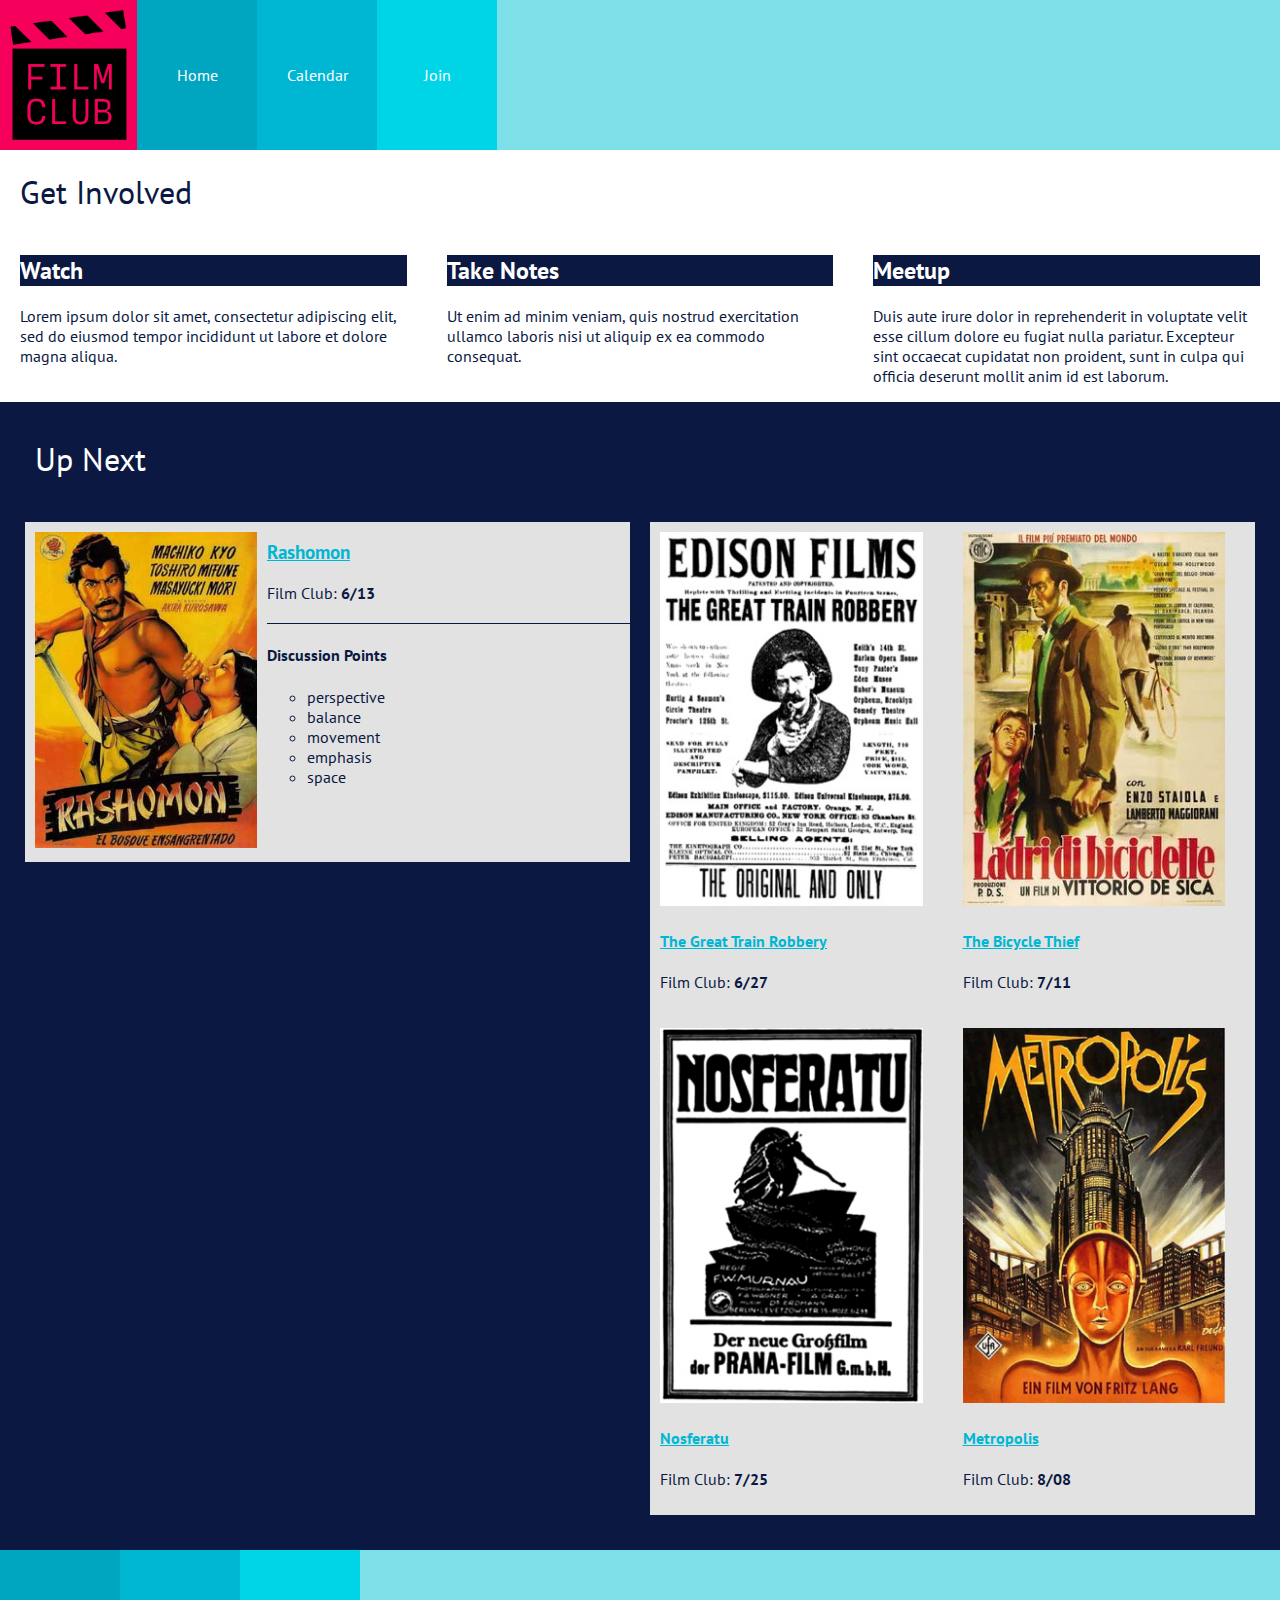
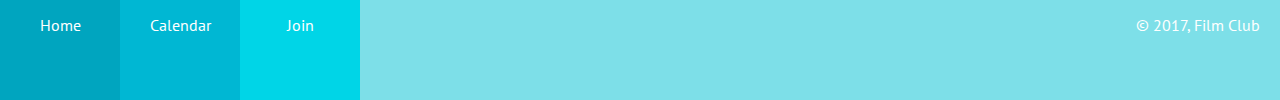
<file: index.html>
<!DOCTYPE html>
<html>
  <head>
    <meta charset="utf-8">
    <title>Film Club</title>
    <meta name="viewport" content="width=device-width, initial-scale=1">
    <link rel="stylesheet" href="css/main.css">
  </head>
  <body>
    <header id="top">
      <div class="logo">
        <img src="images/filmclub.png" alt="Film Club logo">
      </div>
      <nav>
        <div class="nav-home">
          <a href="#"><p>Home</p></a>
        </div>
        <div class="nav-calendar">
          <a href="calendar/index.html"><p>Calendar</p></a>
        </div>
        <div class="nav-join">
          <a href="join/index.html"><p>Join</p></a>
        </div>
      </nav>
    </header>
    <main>
      <h1>Get Involved</h1>
      <section class="main-p">
        <h2 class="section-header">Watch</h2>
        <p>Lorem ipsum dolor sit amet, consectetur adipiscing elit, sed do eiusmod tempor incididunt ut labore et dolore magna aliqua.</p>
      </section>
      <section class="main-p">
        <h2 class="section-header">Take Notes</h2>
        <p>Ut enim ad minim veniam, quis nostrud exercitation ullamco laboris nisi ut aliquip ex ea commodo consequat.</p>
      </section>
      <section class="main-p">
        <h2 class="section-header">Meetup</h2>
        <p>Duis aute irure dolor in reprehenderit in voluptate velit esse cillum dolore eu fugiat nulla pariatur. Excepteur sint occaecat cupidatat non proident, sunt in culpa qui officia deserunt mollit anim id est laborum.</p>
      </section>
      <section class="main-container">
        <h1 class="main-header">Up Next</h1>
        <div class="film-top">
          <div class="upnext-img">
            <img src="images/rashomon-poster.jpg" alt="Rashomon Poster">
          </div>
          <div class="upnext-info">
            <h3><a href="https://www.youtube.com/watch?v=7QTrx3YNz7A&t=8s">Rashomon</a></h3>
            <p>Film Club: <strong>6/13</strong></p>
            <h4>Discussion Points</h4>
            <ul>
              <li>perspective</li>
              <li>balance</li>
              <li>movement</li>
              <li>emphasis</li>
              <li>space</li>
            </ul>
          </div>
        </div>
        <div class="films-upcoming">
          <div class="film-small">
            <img src="images/great-train-poster.jpg" alt="The Great Train Robbery poster">
            <h4><a href="https://www.youtube.com/watch?v=zuto7qWrplc">The Great Train Robbery</a></h4>
            <p>Film Club: <strong>6/27</strong></p>
          </div>
          <div class="film-small">
            <img src="images/bicycle-thief-poster.jpg" alt="The Bicycle Thief poster">
            <h4><a href="https://www.youtube.com/watch?v=H3jnzXX9mXs">The Bicycle Thief</a></h4>
            <p>Film Club: <strong>7/11</strong></p>
          </div>
          <div class="film-small">
            <img src="images/nosferatu-poster.jpg" alt="Nosferatu poster">
            <h4><a href="https://www.youtube.com/watch?v=FC6jFoYm3xs">Nosferatu</a></h4>
            <p>Film Club: <strong>7/25</strong></p>
          </div>
          <div class="film-small">
            <img src="images/metropolis-poster.jpg" alt="Metropolis poster">
            <h4><a href="https://www.youtube.com/watch?v=Q0NzALRJifI">Metropolis</a></h4>
            <p>Film Club: <strong>8/08</strong></p>
          </div>
        </div>
      </section>
    </main>

    <footer>
      <nav>
        <div class="nav-home">
          <a href="#top"><p>Home</p></a>
        </div>
        <div class="nav-calendar">
          <a href="calendar/index.html"><p>Calendar</p></a>
        </div>
        <div class="nav-join">
          <a href="join/index.html"><p>Join</p></a>
        </div>
        <div class="foot-text">
          <p>&copy; 2017, Film Club</p>
        </div>
      </nav>
    </footer>

  </body>
</html>
</file>
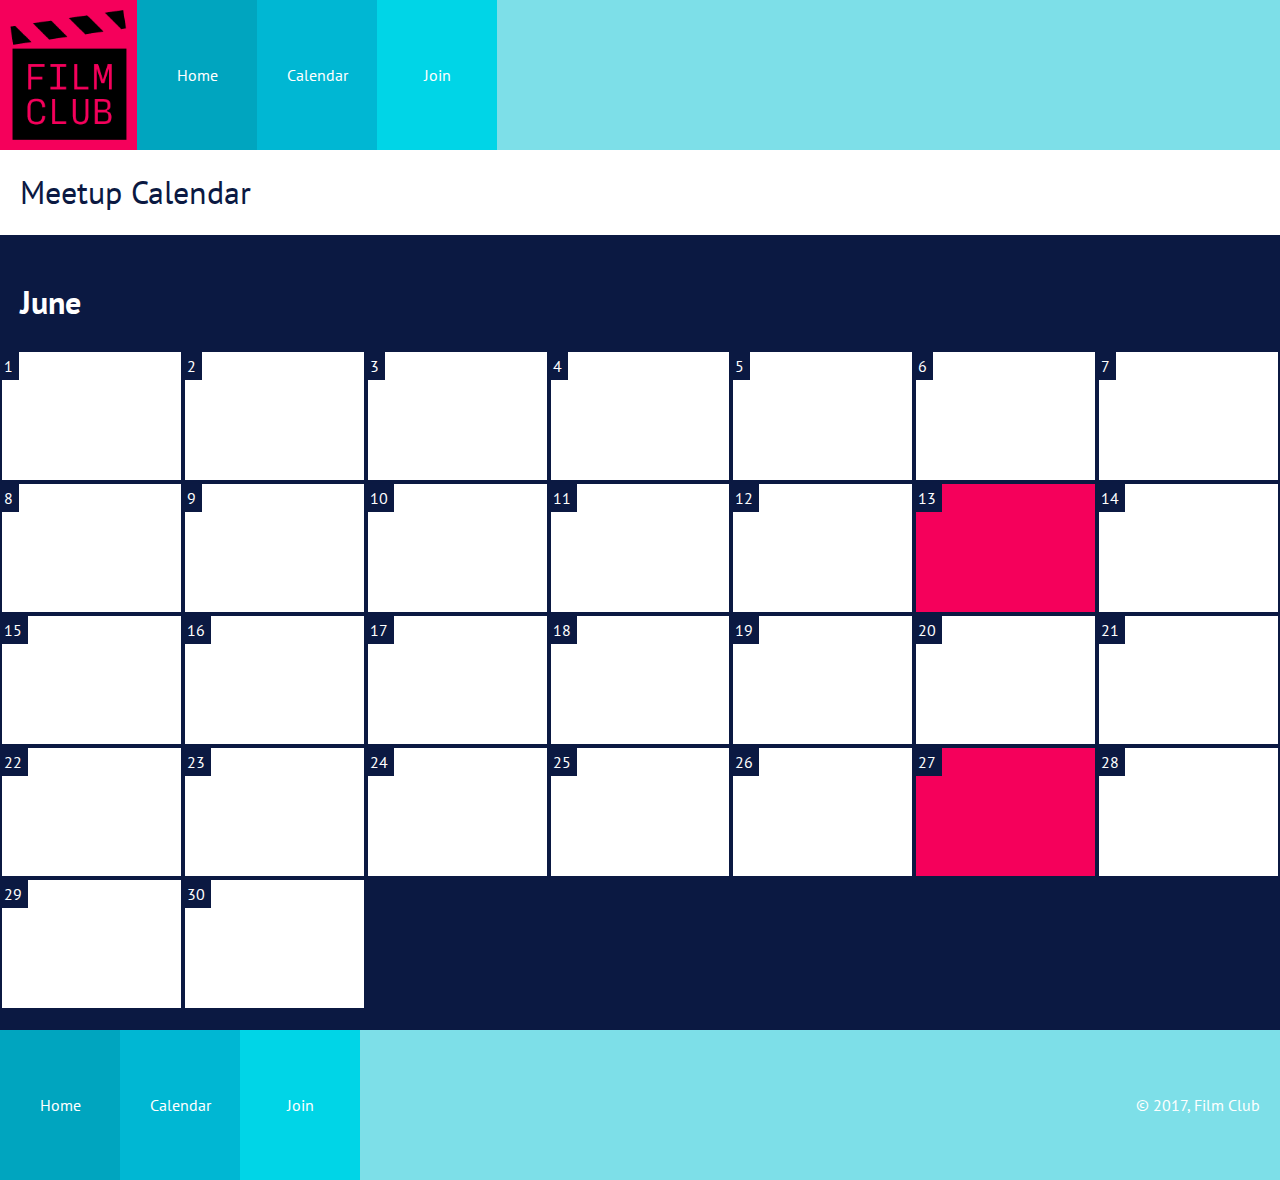
<file: calendar/index.html>
<!DOCTYPE html>
<html>
  <head>
    <meta charset="utf-8">
    <title>Film Club - Calendar</title>
    <meta name="viewport" content="width=device-width, initial-scale=1">
    <link rel="stylesheet" href="../css/main.css">
  </head>
  <body>
    <header id="top">
      <div class="logo">
        <img src="../images/filmclub.png" alt="Film Club logo">
      </div>
      <nav>
        <div class="nav-home">
          <a href="../index.html"><p>Home</p></a>
        </div>
        <div class="nav-calendar">
          <a href="#top"><p>Calendar</p></a>
        </div>
        <div class="nav-join">
          <a href="../join/index.html"><p>Join</p></a>
        </div>
      </nav>
    </header>
    <h1>Meetup Calendar</h1>
    <main class="main-container-calendar">
      <h2 class="main-header">June</h2>
      <div class="calendar-container">
        <div class="calendar-day">
          <p class="calendar-date">1</p>
        </div>
        <div class="calendar-day">
          <p class="calendar-date">2</p>
        </div>
        <div class="calendar-day">
          <p class="calendar-date">3</p>
        </div>
        <div class="calendar-day">
          <p class="calendar-date">4</p>
        </div>
        <div class="calendar-day">
          <p class="calendar-date">5</p>
        </div>
        <div class="calendar-day">
          <p class="calendar-date">6</p>
        </div>
        <div class="calendar-day">
          <p class="calendar-date">7</p>
        </div>
        <div class="calendar-day">
          <p class="calendar-date">8</p>
        </div>
        <div class="calendar-day">
          <p class="calendar-date">9</p>
        </div>
        <div class="calendar-day">
          <p class="calendar-date">10</p>
        </div>
        <div class="calendar-day">
          <p class="calendar-date">11</p>
        </div>
        <div class="calendar-day">
          <p class="calendar-date">12</p>
        </div>
        <div class="calendar-day highlighted">
          <p class="calendar-date">13</p>
        </div>
        <div class="calendar-day">
          <p class="calendar-date">14</p>
        </div>
        <div class="calendar-day">
          <p class="calendar-date">15</p>
        </div>
        <div class="calendar-day">
          <p class="calendar-date">16</p>
        </div>
        <div class="calendar-day">
          <p class="calendar-date">17</p>
        </div>
        <div class="calendar-day">
          <p class="calendar-date">18</p>
        </div>
        <div class="calendar-day">
          <p class="calendar-date">19</p>
        </div>
        <div class="calendar-day">
          <p class="calendar-date">20</p>
        </div>
        <div class="calendar-day">
          <p class="calendar-date">21</p>
        </div>
        <div class="calendar-day">
          <p class="calendar-date">22</p>
        </div>
        <div class="calendar-day">
          <p class="calendar-date">23</p>
        </div>
        <div class="calendar-day">
          <p class="calendar-date">24</p>
        </div>
        <div class="calendar-day">
          <p class="calendar-date">25</p>
        </div>
        <div class="calendar-day">
          <p class="calendar-date">26</p>
        </div>
        <div class="calendar-day highlighted">
          <p class="calendar-date">27</p>
        </div>
        <div class="calendar-day">
          <p class="calendar-date">28</p>
        </div>
        <div class="calendar-day">
          <p class="calendar-date">29</p>
        </div>
        <div class="calendar-day">
          <p class="calendar-date">30</p>
        </div>
      </div>
    </main>

    <footer>
      <nav>
        <div class="nav-home">
          <a href="../index.html"><p>Home</p></a>
        </div>
        <div class="nav-calendar">
          <a href="#top"><p>Calendar</p></a>
        </div>
        <div class="nav-join">
          <a href="../join/index.html"><p>Join</p></a>
        </div>
        <div class="foot-text">
          <p>&copy; 2017, Film Club</p>
        </div>
      </nav>
    </footer>
  </body>
</html>
</file>
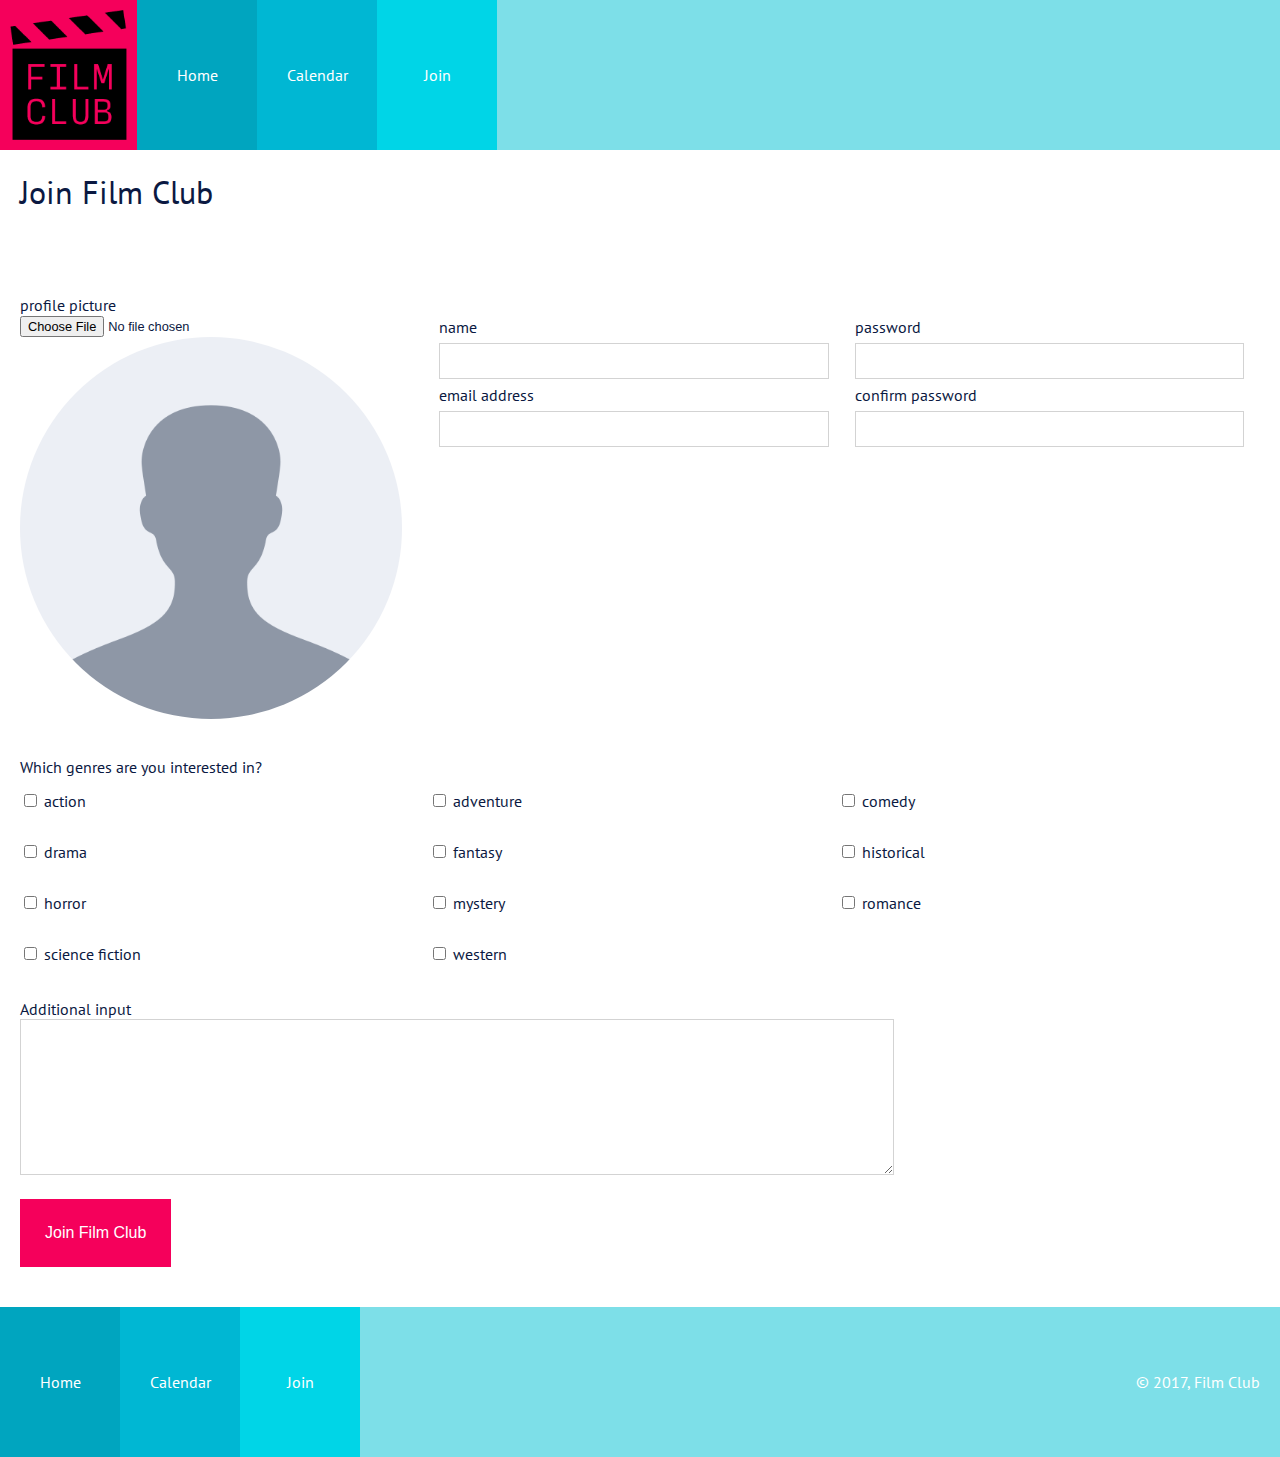
<file: join/index.html>
<!DOCTYPE html>
<html>
  <head>
    <meta charset="utf-8">
    <title>Film Club - Join</title>
    <link rel="stylesheet" href="../css/main.css">
    <meta name="viewport" content="width=device-width, initial-scale=1">
  </head>
  <body>
    <header id="top">
      <div class="logo">
        <img src="../images/filmclub.png" alt="Film Club logo">
      </div>
      <nav>
        <div class="nav-home">
          <a href="../index.html"><p>Home</p></a>
        </div>
        <div class="nav-calendar">
          <a href="../calendar/index.html"><p>Calendar</p></a>
        </div>
        <div class="nav-join">
          <a href="#top"><p>Join</p></a>
        </div>
      </nav>
    </header>
    <main>
      <h1>Join Film Club</h1>
      <form class="join-form" action="index.html" method="post">
        <div class="form-personal">
          <div class="profile-pic">
            <label for="profile-pic">profile picture</label><br>
            <input type="file" id="profile-pic" name="profile-pic" value="Choose File">
            <div class="profile-pic-box">
              </div>
          </div>
          <div class="profile-info">
            <p>
              <label for="name">name</label><br>
              <input type="text" id="name" name="name" value=""><br>
              <label for="email">email address</label><br>
              <input type="email" id="email" name="email" value="">
            </p>
            <p>
              <label for="password">password</label><br>
              <input type="password" id="password" name="password" value=""><br>
              <label for="password-confirm">confirm password</label><br>
              <input type="password" id="password-confirm" name="password" value="">
            </p>
          </div>
        </div>
        <div class="form-interests">
          <label for="">Which genres are you interested in?</label>
          <p><input type="checkbox" id="action" name="interests" value="action">
          <label for="action">action</label></p>
          <p><input type="checkbox" id="adventure" name="interests" value="adventure">
          <label for="adventure">adventure</label></p>
          <p><input type="checkbox" id="comedy" name="interests" value="comedy">
          <label for="comedy">comedy</label></p>
          <p><input type="checkbox" id="drama" name="interests" value="drama">
          <label for="drama">drama</label></p>
          <p><input type="checkbox" id="fantasy" name="interests" value="fantasy">
          <label for="fantasy">fantasy</label></p>
          <p><input type="checkbox" id="historical" name="interests" value="historical">
          <label for="historical">historical</label></p>
          <p><input type="checkbox" id="horror" name="interests" value="horror">
          <label for="horror">horror</label></p>
          <p><input type="checkbox" id="mystery" name="interests" value="mystery">
          <label for="mystery">mystery</label></p>
          <p><input type="checkbox" id="romance" name="interests" value="romance">
          <label for="romance">romance</label></p>
          <p><input type="checkbox" id="science fiction" name="interests" value="science fiction">
          <label for="science fiction">science fiction</label></p>
          <p><input type="checkbox" id="western" name="interests" value="western">
          <label for="western">western</label></p>
        </div>
        <div class="form-additional">
          <label for="form-info">Additional input</label><br>
          <textarea name="input" rows="10" value=""></textarea>
        </div>
        <div class="form-submit">
          <input type="submit" name="submit" value="Join Film Club">
        </div>

      </form>
    </main>

    <footer>
      <nav>
        <div class="nav-home">
          <a href="../index.html"><p>Home</p></a>
        </div>
        <div class="nav-calendar">
          <a href="../calendar/index.html"><p>Calendar</p></a>
        </div>
        <div class="nav-join">
          <a href="#top"><p>Join</p></a>
        </div>
        <div class="foot-text">
          <p>&copy; 2017, Film Club</p>
        </div>
      </nav>
    </footer>
  </body>
</html>
</file>
<file: css/main.css>
@import url('https://fonts.googleapis.com/css?family=PT+Sans:400,700');

/*
  --------  DEFAULT (MOBILE) STYLES --------
*/
body {
  width: 100vw;
  margin: 0;
  padding: 0;
  color: #0b1942;
  font-family: "PT Sans", sans-serif;
}
h1 {
  padding-left: 20px;
  font-weight: lighter;
}
h2 {
  color: #ffffff;
  background-color: #0b1942;
}

header {
  color: #FFFFFF;
  display: flex;
  flex-flow: row nowrap;
  justify-content: flex-start;
  width: 100vw;
  height: 150px;
}
.logo {
  background-color: #F5005B;
  padding: 10px;
  flex: 0 0 30%;
  text-align: center;
}
header img {
  width: auto;
  height: 130px;
}
header a, footer a {
  color: #ffffff;
  text-decoration: none;
}
nav {
  flex: 1 0 auto;
  background-color: #7DDFE8;
  text-align: center;
  display: flex;
  flex-flow: column nowrap;
}

nav div {
  flex: 1 0 auto;
}
nav p, footer p {
  padding: 15px 0;
  margin: 0;
}

.nav-home {
  background-color: #00A5BF;
}

.nav-calendar {
  background-color: #00B7D3;
}

.nav-join {
  background-color: #00D5E7;
}

.main-p {
  padding: 0 20px;
}

.main-container {
  background-color: #0B1942;
  color: #ffffff;
  padding: 15px;
}
.main-container-calendar {
  background-color: #0B1942;
  color: #ffffff;
  padding: 20px 0;
}
.main-header {
  padding-left: 20px;
  font-size: 2em;
}

.film-top {
  margin: 20px 0;
  background-color: #E2E2E2;
  color: #0B1942;
  display: flex;
  flex-flow: row nowrap;
}
.upnext-img > img {
  width: calc(100% - 20px);
  height: auto;
  padding: 10px
  /*float: left;*/
}

.upnext-img {
  text-align: center;
  flex: 0 1 40%;
}
.upnext-info {
  flex: 0 1 60%;
}
.main-container a {
  color: #00B7D3;
}
.upnext-info > p {
  padding-bottom: 20px;
  border-bottom: 1px solid #0B1942;
}

.upnext-info > ul {
  list-style: circle;
}
.films-upcoming {
  margin: 20px 0;
  background-color: #E2E2E2;
  display: flex;
  flex-flow: row wrap;
}
.film-small {
  flex: 1 1 40%;
  padding: 10px;
  color: #0B1942;
}
.film-small > img {
  width: calc(100% - 20px);
}

.calendar-container {
  width: 100vw;
  display: flex;
  flex-flow: row wrap;
}
.calendar-day {
  background-color: #ffffff;
  margin: 2px;
  flex: 0 1 calc(100% / 7 - 4px);
  height: 4em;
}
.highlighted {
  background-color: #F5005B;
  cursor: pointer;
}
.calendar-date {
  margin: 0;
  padding: 4px 6px 4px 2px;
  background-color: #0B1942;
  display: inline-block;
}
form {
  width: calc(100% - 40px);
  padding: 20px;
}
form div {
  margin: 20px 0;
}
input[type="file"] {
  width: 100%;
  font-size: 0.8em;
}
.profile-pic-box {
  width: 100%;
  height: calc(100vw - 40px);
  border-radius: 50%;
  background: url(../images/profile-placeholder.png) no-repeat bottom center/contain;
}
input[type="text"],
input[type="email"],
input[type="password"] {
  border: 1px solid lightgrey;
  font-size: 1em;
  line-height: 2rem;
  width:97%;
}
textarea {
  width: 100%;
  border: 1px solid lightgrey;
}
input[type="submit"] {
  background-color: #F5005B;
  border: none;
  padding: 25px;
  font-size: 1em;
  color: #ffffff;
}

.foot-text {
  background-color: transparent;
  flex: 1 0 auto;
  color: #ffffff;
}
/* ------------------ BEGIN TABLET MEDIA QUERY --------------------- */
@media (min-width: 454px) and (max-width: 768px) {
  .logo {
    background-color: #F5005B;
    padding: 10px;
    flex: 0 1 auto;
    text-align: center;
    align-self: auto;
  }
  nav {
    flex: 1 0 75%;
    background-color: #7DDFE8;
    text-align: center;
    display: flex;
    flex-flow: row nowrap;
    /*justify-content: flex-start;*/
    align-content: flex-start;
  }
  nav div {
    flex: 0 1 120px;
    /*align-self: flex-start;*/
  }
  nav p, footer p {
    padding: 65px 0;
  }

  footer {
    background-color: #7DDFE8;
    text-align: center;
    /*display: flex;
    flex-flow: row nowrap;
    align-content: flex-start;*/
  }
  /*footer div {
    flex: 0 1 20%;
  }*/
  .foot-text {
    background-color: transparent;
    flex: 1 0 auto;
    color: #ffffff;
  }
  .film-small {
    flex: 1 1 20%;
    padding: 10px;
    color: #0B1942;
  }
  .film-small > img {
    width: calc(100% - 20px);
  }
  .calendar-day {
    height: 6em;
  }

  .join-form {
    display: flex;
    flex-flow: column;
  }

  .form-personal {
    display: flex;
  }
  .profile-pic {
    flex: 1 1 50%;
  }
  .profile-pic-box {
    width: calc(50vw - 40px);
    height: calc(50vw - 40px);
    margin: 0;
    background: url(../images/profile-placeholder.png) no-repeat bottom center/cover;
  }
  .profile-info {
    flex: 1 1 50%;
    line-height: 2rem;
    display: flex;
    flex-flow: column;
    justify-content: space-between;
  }
  .form-interests {
    line-height: 1rem;
    display: flex;
    flex-flow: row wrap;
  }
  .form-interests p {
    flex: 0 1 50%;
  }
  .form-interests > label {
    flex: 1 0 100%;
  }
} /* ----------------- END OF TABLET MEDIA QUERY ------------------- */

/* ----------------- BEGIN DESKTOP MEDIA QUERY ------------------- */
@media (min-width: 769px) {
  .logo {
    background-color: #F5005B;
    padding: 10px;
    flex: 0 1 auto;
    text-align: center;
    align-self: auto;
  }
  nav {
    flex: 1 0 75%;
    background-color: #7DDFE8;
    text-align: center;
    display: flex;
    flex-flow: row nowrap;
    align-content: flex-start;
  }
  nav div {
    flex: 0 1 120px;
  }
  nav p, footer p {
    padding: 65px 0;
  }

  footer {
    background-color: #7DDFE8;
    text-align: center;
  }

  .foot-text {
    text-align: right;
    padding-right: 20px;
    background-color: transparent;
    flex: 1 0 auto;
    color: #ffffff;
  }
  main {
    display: flex;
    flex-flow: row wrap;
    justify-content: space-between;
  }
  main > h1 {
    flex: 1 0 100%;
  }
  .main-p {
    flex: 1 1 25%;
  }
  .main-container {
    flex: 1 1 100%;
    display: flex;
    flex-flow: row wrap;
  }
  .main-container > h1 {
    flex: 1 1 100%;
  }

  .film-top {
    flex: 1 1 40%;
    align-self: flex-start;
    margin: 20px 10px;
  }

  .films-upcoming {
    flex: 1 1 40%;
    margin: 20px 10px;
    background-color: #E2E2E2;
    display: flex;
    flex-flow: row wrap;
  }
  .film-small {
    flex: 1 1 40%;
    padding: 10px;
    color: #0B1942;
  }
  .film-small > img {
    width: calc(100% - 20px);
  }
  .calendar-day {
    height: 8em;
  }
  .join-form {
    width: 100%;
  }
  .form-personal {
    display: flex;
  }
  .profile-pic {
    flex: 0 1 33%;
  }
  .profile-pic-box {
    width: calc(33vw - 40px);
    height: calc(33vw - 40px);
    margin: 0;
    background: url(../images/profile-placeholder.png) no-repeat bottom center/cover;
  }
  .profile-info {
    flex: 1 1 66%;
    line-height: 2rem;
    display: flex;
    flex-flow: row;
    justify-content: space-around;
  }
  .profile-info p {
    padding: 0 10px;
    flex: 1 1 auto;
  }
  .form-interests {
    line-height: 1rem;
    display: flex;
    flex-flow: row wrap;
    /*height: 50vw;*/
  }
  .form-interests p {
    flex: 0 1 33%;
  }
  .form-interests > label {
    flex: 1 0 100%;
  }
  textarea {
    width: 70%;
    border: 1px solid lightgrey;
  }
}
</file>
